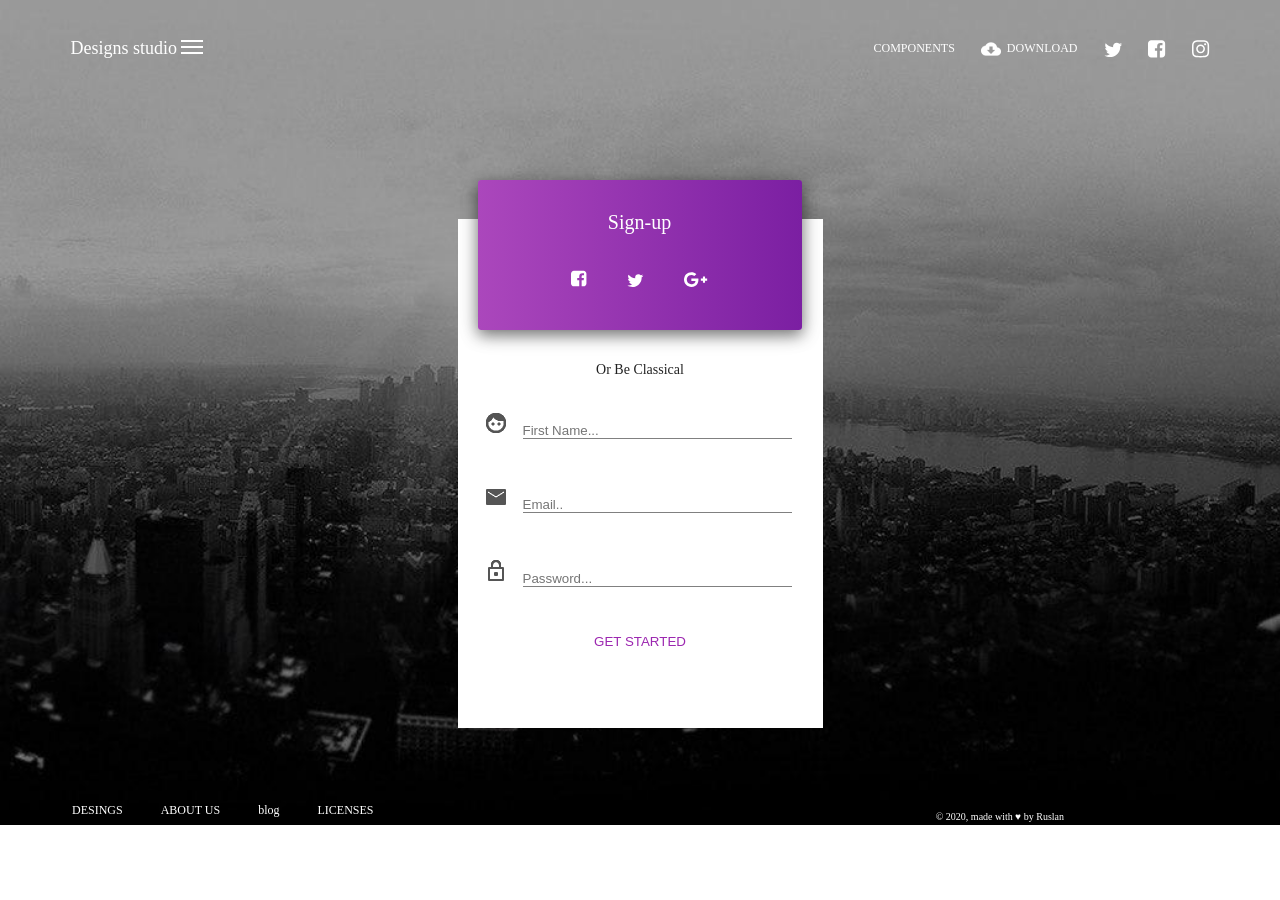
<file: index.html>
<!DOCTYPE html>
<html lang="en" dir="ltr">
  <head>
    <meta charset="utf-8">
    <meta name="viewport" content="width=device-width">

  <!--  <meta http-equiv="refresh" content="20"/>-->
    <title></title>
<link rel="stylesheet" href="css/style.css">
  </head>
  <body>
    <div class="middle">
    <header>
      <div id="logo">
        Designs studio
        <nav id="menu"></nav>
  </div>
      <a  href="#"> <svg  width="22" height="14" viewBox="0 0 22 14" fill="none" xmlns="http://www.w3.org/2000/svg">
<rect width="22" height="2" fill="white"/>
<rect y="6" width="22" height="2" fill="white"/>
<rect y="12" width="22" height="2" fill="white"/>
</svg> </a>
        <nav id="top-menu">
            <a href="#">COMPONENTS</a>
            <a href="#"><img class="dowload-icon" src="Image/ICON.png" alt="">DOWNLOAD</a>
            <a href="#"><svg class="red" width="19" height="15" viewBox="0 0 19 15" fill="none" xmlns="http://www.w3.org/2000/svg">
<path d="M18.0804 2.41071C17.5818 3.13988 16.9792 3.76116 16.2723 4.27455C16.2798 4.37872 16.2835 4.53497 16.2835 4.7433C16.2835 5.71057 16.1421 6.67783 15.8594 7.64509C15.5766 8.60491 15.1451 9.52753 14.5647 10.4129C13.9918 11.2984 13.3073 12.0833 12.5112 12.7679C11.715 13.4449 10.7552 13.9881 9.6317 14.3973C8.50818 14.7991 7.30655 15 6.02679 15C4.01042 15 2.16518 14.4606 0.491071 13.3817C0.751488 13.4115 1.04167 13.4263 1.36161 13.4263C3.03571 13.4263 4.52753 12.9129 5.83705 11.8862C5.0558 11.8713 4.3564 11.6332 3.73884 11.1719C3.12128 10.7031 2.69717 10.1079 2.46652 9.38616C2.71205 9.42336 2.93899 9.44196 3.14732 9.44196C3.46726 9.44196 3.78348 9.40104 4.09598 9.3192C3.26265 9.14807 2.57068 8.73512 2.02009 8.08036C1.47693 7.41815 1.20536 6.65179 1.20536 5.78125V5.73661C1.71131 6.01935 2.25446 6.17188 2.83482 6.1942C2.34375 5.86682 1.95312 5.43899 1.66295 4.91071C1.37277 4.38244 1.22768 3.80952 1.22768 3.19196C1.22768 2.5372 1.39137 1.9308 1.71875 1.37277C2.61905 2.4814 3.7128 3.37054 5 4.04018C6.29464 4.70238 7.67857 5.07068 9.15179 5.14509C9.09226 4.86235 9.0625 4.58705 9.0625 4.3192C9.0625 3.32217 9.4122 2.47396 10.1116 1.77455C10.8185 1.06771 11.6704 0.714285 12.6674 0.714285C13.7091 0.714285 14.5871 1.09375 15.3013 1.85268C16.1124 1.69643 16.875 1.40625 17.5893 0.982143C17.314 1.8378 16.7857 2.5 16.0045 2.96875C16.6964 2.89435 17.3884 2.70833 18.0804 2.41071Z" fill="white"/>
</svg>
</a>
            <a href="#"><img  src="Image/iconfacebook.svg" alt=""></a>
            <a href="#"><img src="Image/iconinstagram.svg" alt=""></a>
            <!--  <i class="iconinstagram "></i>-->
        </nav>
    </header>

</div>
  <div id="sign-up">
      <div class="sign-header">
        <h1> Sign-up</h1>
          <div class="sign-icon">
            <a href="#">
          <svg width="16" height="17" viewBox="0 0 16 17" fill="none" xmlns="http://www.w3.org/2000/svg">
                     <path d="M12.5357 0.857143C13.3326 0.857143 14.0123 1.14174 14.5748 1.71094C15.144 2.27344 15.4286 2.95313 15.4286 3.75V13.3929C15.4286 14.1897 15.144 14.8694 14.5748 15.4319C14.0123 16.0011 13.3326 16.2857 12.5357 16.2857H10.6473V10.3092H12.6462L12.9475 7.97879H10.6473V6.49219C10.6473 6.11719 10.7243 5.83594 10.8783 5.64844C11.0391 5.46094 11.3471 5.36719 11.8025 5.36719L13.0279 5.35714V3.2779C12.606 3.21763 12.01 3.1875 11.24 3.1875C10.3292 3.1875 9.59933 3.45536 9.05022 3.99107C8.50781 4.52679 8.23661 5.28348 8.23661 6.26116V7.97879H6.22768V10.3092H8.23661V16.2857H2.89286C2.09598 16.2857 1.41295 16.0011 0.84375 15.4319C0.28125 14.8694 0 14.1897 0 13.3929V3.75C0 2.95313 0.28125 2.27344 0.84375 1.71094C1.41295 1.14174 2.09598 0.857143 2.89286 0.857143H12.5357Z" fill="white"/>
                     </svg>
                     </a>
                     <a href="#">
                     <svg width="17" height="13" viewBox="0 0 17 13" fill="none" xmlns="http://www.w3.org/2000/svg">
  <path d="M16.2723 1.66964C15.8237 2.32589 15.2812 2.88504 14.6451 3.3471C14.6518 3.44085 14.6551 3.58147 14.6551 3.76897C14.6551 4.63951 14.5279 5.51004 14.2734 6.38058C14.019 7.24442 13.6306 8.07478 13.1083 8.87165C12.5926 9.66853 11.9766 10.375 11.26 10.9911C10.5435 11.6004 9.67969 12.0893 8.66853 12.4576C7.65737 12.8192 6.57589 13 5.42411 13C3.60937 13 1.94866 12.5145 0.441964 11.5435C0.676339 11.5703 0.9375 11.5837 1.22545 11.5837C2.73214 11.5837 4.07478 11.1217 5.25335 10.1975C4.55022 10.1842 3.92076 9.96987 3.36496 9.55469C2.80915 9.13281 2.42746 8.5971 2.21987 7.94754C2.44085 7.98103 2.64509 7.99777 2.83259 7.99777C3.12054 7.99777 3.40513 7.96094 3.68638 7.88728C2.93638 7.73326 2.31362 7.36161 1.81808 6.77232C1.32924 6.17634 1.08482 5.48661 1.08482 4.70312V4.66295C1.54018 4.91741 2.02902 5.05469 2.55134 5.07478C2.10938 4.78013 1.75781 4.39509 1.49665 3.91964C1.23549 3.4442 1.10491 2.92857 1.10491 2.37277C1.10491 1.78348 1.25223 1.23772 1.54688 0.735491C2.35714 1.73326 3.34152 2.53348 4.5 3.13616C5.66518 3.73214 6.91071 4.06362 8.23661 4.13058C8.18304 3.87612 8.15625 3.62835 8.15625 3.38728C8.15625 2.48995 8.47098 1.72656 9.10045 1.0971C9.73661 0.460938 10.5033 0.142857 11.4007 0.142857C12.3382 0.142857 13.1283 0.484375 13.7712 1.16741C14.5011 1.02679 15.1875 0.765625 15.8304 0.383928C15.5826 1.15402 15.1071 1.75 14.404 2.17188C15.0268 2.10491 15.6496 1.9375 16.2723 1.66964Z" fill="white"/>
  </svg></a>
  <a href="#">
  <svg width="24" height="15" viewBox="0 0 24 15" fill="none" xmlns="http://www.w3.org/2000/svg">
                  <path d="M14.4342 7.74219C14.4342 9.13504 14.1429 10.3772 13.5603 11.4688C12.9777 12.5536 12.1473 13.4007 11.0692 14.01C9.99107 14.6261 8.75558 14.9342 7.36272 14.9342C6.36496 14.9342 5.41071 14.74 4.5 14.3516C3.58929 13.9632 2.8058 13.4408 2.14955 12.7846C1.4933 12.1283 0.970982 11.3449 0.582589 10.4342C0.194196 9.52344 0 8.5692 0 7.57143C0 6.57366 0.194196 5.61942 0.582589 4.70871C0.970982 3.79799 1.4933 3.01451 2.14955 2.35826C2.8058 1.70201 3.58929 1.17969 4.5 0.791294C5.41071 0.402902 6.36496 0.208706 7.36272 0.208706C9.2779 0.208706 10.9219 0.851562 12.2946 2.13728L10.2958 4.0558C9.51228 3.29911 8.5346 2.92076 7.36272 2.92076C6.53906 2.92076 5.77567 3.12835 5.07254 3.54353C4.37612 3.95871 3.82366 4.52455 3.41518 5.24107C3.0067 5.95089 2.80246 6.72768 2.80246 7.57143C2.80246 8.41518 3.0067 9.19531 3.41518 9.91183C3.82366 10.6217 4.37612 11.1842 5.07254 11.5993C5.77567 12.0145 6.53906 12.2221 7.36272 12.2221C7.91853 12.2221 8.42746 12.1451 8.88951 11.9911C9.35826 11.8371 9.7433 11.6462 10.0446 11.4185C10.346 11.1842 10.6071 10.9196 10.8281 10.625C11.0558 10.3304 11.2199 10.0525 11.3203 9.79129C11.4275 9.53013 11.5011 9.28237 11.5413 9.04799H7.36272V6.51674H14.3136C14.394 6.93862 14.4342 7.3471 14.4342 7.74219ZM23.1429 6.51674V8.62612H21.0435V10.7254H18.9342V8.62612H16.8348V6.51674H18.9342V4.41741H21.0435V6.51674H23.1429Z" fill="white"/>
                  </svg>
                  </a>
                </div>
      </div>
    <p class="Classical">  Or Be Classical</p>
      <form class=""  action="file://C:/html/webskola/html/19.05.2020.html" method="post">

<label for="Username">
   <img src="Image/face.png" alt="face-image">
 </label>
<input id="username" class="underline" type="text" name="username" placeholder="First Name..."><br>
<label for="email">
     <img src="Image/email.png" alt="email-image">
</label>
<input id="Email" class="underline" type="text" name="username" placeholder="Email.."><br>
<label for="password">
     <img src="Image/password.png" alt="password-image">
   </label>
<input id="password" class="underline" type="password" name="username" placeholder="Password...">
  <!--<input class="sub" type="submit" name="sub" value="GET STARTED">-->

  <button class="sub" type="submit" name="sub">
    <!--<img src="Image/face.png" alt="face-image">--> GET STARTED </button>

  </form>
</div>
<footer>
  <nav id="fot-menu">
    <a href="#">DESINGS</a>
    <a href="#">ABOUT US</a>
    <a href="#">blog</a>
    <a href="#">LICENSES</a>
      <p>&copy; 2020, made with &hearts; by Ruslan</p>
  </nav>

</footer>
</body>
</html>
</file>
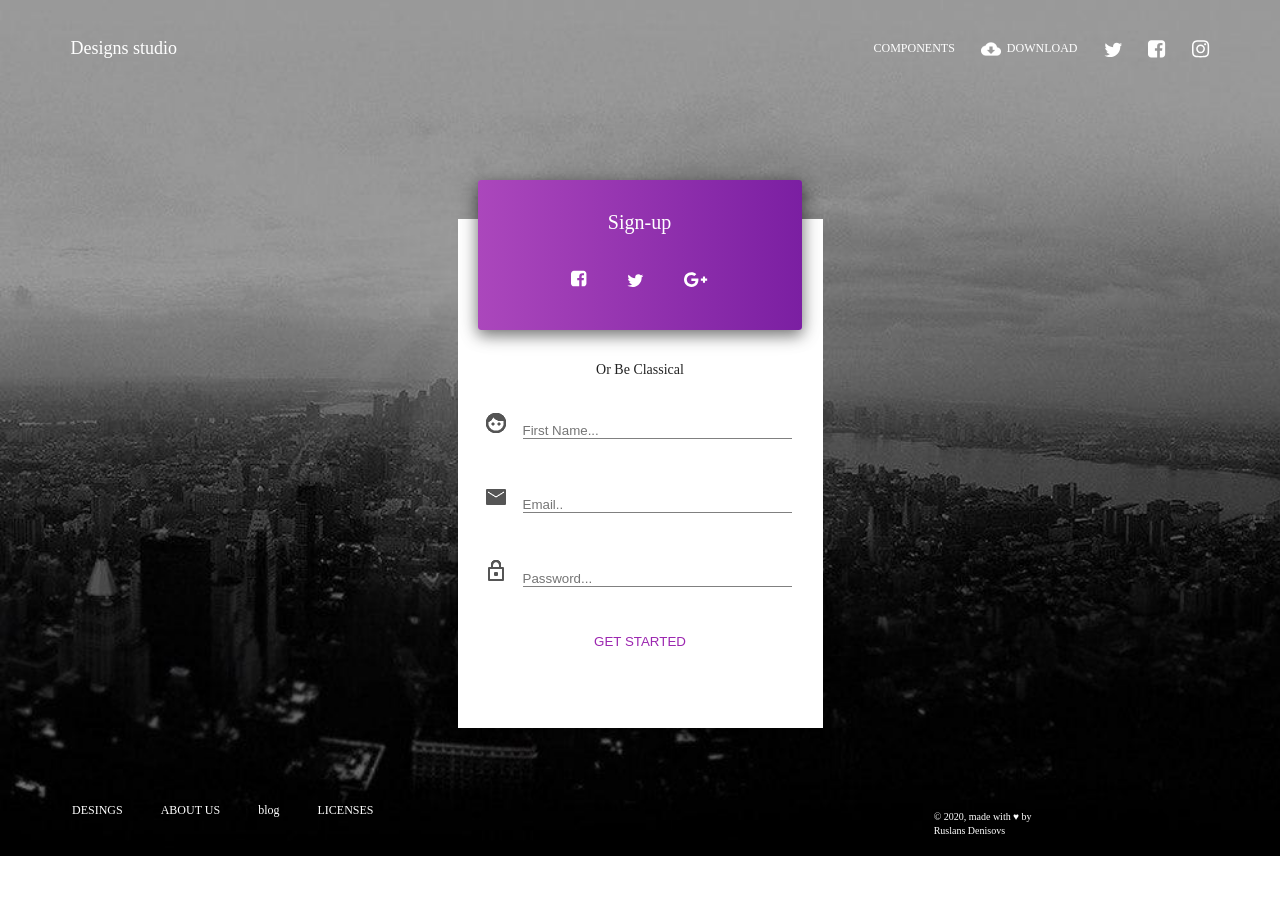
<file: 19.05.2020.html>
<!DOCTYPE html>
<html lang="ru" dir="ltr">
  <head>
    <meta charset="utf-8">
  <!--  <meta http-equiv="refresh" content="20"/>-->
    <title></title>
<link rel="stylesheet" href="css/style.css">
  </head>
  <body>
    <header>
      <div id="logo">
        Designs studio
      </div>
        <nav id="top-menu">
            <a href="#">COMPONENTS</a>
            <a href="#"><img class="dowload-icon" src="Image/ICON.png" alt="">DOWNLOAD</a>
            <a href="#"><svg class="red" width="19" height="15" viewBox="0 0 19 15" fill="none" xmlns="http://www.w3.org/2000/svg">
<path d="M18.0804 2.41071C17.5818 3.13988 16.9792 3.76116 16.2723 4.27455C16.2798 4.37872 16.2835 4.53497 16.2835 4.7433C16.2835 5.71057 16.1421 6.67783 15.8594 7.64509C15.5766 8.60491 15.1451 9.52753 14.5647 10.4129C13.9918 11.2984 13.3073 12.0833 12.5112 12.7679C11.715 13.4449 10.7552 13.9881 9.6317 14.3973C8.50818 14.7991 7.30655 15 6.02679 15C4.01042 15 2.16518 14.4606 0.491071 13.3817C0.751488 13.4115 1.04167 13.4263 1.36161 13.4263C3.03571 13.4263 4.52753 12.9129 5.83705 11.8862C5.0558 11.8713 4.3564 11.6332 3.73884 11.1719C3.12128 10.7031 2.69717 10.1079 2.46652 9.38616C2.71205 9.42336 2.93899 9.44196 3.14732 9.44196C3.46726 9.44196 3.78348 9.40104 4.09598 9.3192C3.26265 9.14807 2.57068 8.73512 2.02009 8.08036C1.47693 7.41815 1.20536 6.65179 1.20536 5.78125V5.73661C1.71131 6.01935 2.25446 6.17188 2.83482 6.1942C2.34375 5.86682 1.95312 5.43899 1.66295 4.91071C1.37277 4.38244 1.22768 3.80952 1.22768 3.19196C1.22768 2.5372 1.39137 1.9308 1.71875 1.37277C2.61905 2.4814 3.7128 3.37054 5 4.04018C6.29464 4.70238 7.67857 5.07068 9.15179 5.14509C9.09226 4.86235 9.0625 4.58705 9.0625 4.3192C9.0625 3.32217 9.4122 2.47396 10.1116 1.77455C10.8185 1.06771 11.6704 0.714285 12.6674 0.714285C13.7091 0.714285 14.5871 1.09375 15.3013 1.85268C16.1124 1.69643 16.875 1.40625 17.5893 0.982143C17.314 1.8378 16.7857 2.5 16.0045 2.96875C16.6964 2.89435 17.3884 2.70833 18.0804 2.41071Z" fill="white"/>
</svg>
</a>
            <a href="#"><img  src="Image/iconfacebook.svg" alt=""></a>
            <a href="#"><img src="Image/iconinstagram.svg" alt=""></a>
            <!--  <i class="iconinstagram "></i>-->
        </nav>
    </header>

  <div id="sign-up">
      <div class="sign-header">
        <h1> Sign-up</h1>
          <div class="sign-icon">
            <a href="#">
          <svg width="16" height="17" viewBox="0 0 16 17" fill="none" xmlns="http://www.w3.org/2000/svg">
                     <path d="M12.5357 0.857143C13.3326 0.857143 14.0123 1.14174 14.5748 1.71094C15.144 2.27344 15.4286 2.95313 15.4286 3.75V13.3929C15.4286 14.1897 15.144 14.8694 14.5748 15.4319C14.0123 16.0011 13.3326 16.2857 12.5357 16.2857H10.6473V10.3092H12.6462L12.9475 7.97879H10.6473V6.49219C10.6473 6.11719 10.7243 5.83594 10.8783 5.64844C11.0391 5.46094 11.3471 5.36719 11.8025 5.36719L13.0279 5.35714V3.2779C12.606 3.21763 12.01 3.1875 11.24 3.1875C10.3292 3.1875 9.59933 3.45536 9.05022 3.99107C8.50781 4.52679 8.23661 5.28348 8.23661 6.26116V7.97879H6.22768V10.3092H8.23661V16.2857H2.89286C2.09598 16.2857 1.41295 16.0011 0.84375 15.4319C0.28125 14.8694 0 14.1897 0 13.3929V3.75C0 2.95313 0.28125 2.27344 0.84375 1.71094C1.41295 1.14174 2.09598 0.857143 2.89286 0.857143H12.5357Z" fill="white"/>
                     </svg>
                     </a>
                     <a href="#">
                     <svg width="17" height="13" viewBox="0 0 17 13" fill="none" xmlns="http://www.w3.org/2000/svg">
  <path d="M16.2723 1.66964C15.8237 2.32589 15.2812 2.88504 14.6451 3.3471C14.6518 3.44085 14.6551 3.58147 14.6551 3.76897C14.6551 4.63951 14.5279 5.51004 14.2734 6.38058C14.019 7.24442 13.6306 8.07478 13.1083 8.87165C12.5926 9.66853 11.9766 10.375 11.26 10.9911C10.5435 11.6004 9.67969 12.0893 8.66853 12.4576C7.65737 12.8192 6.57589 13 5.42411 13C3.60937 13 1.94866 12.5145 0.441964 11.5435C0.676339 11.5703 0.9375 11.5837 1.22545 11.5837C2.73214 11.5837 4.07478 11.1217 5.25335 10.1975C4.55022 10.1842 3.92076 9.96987 3.36496 9.55469C2.80915 9.13281 2.42746 8.5971 2.21987 7.94754C2.44085 7.98103 2.64509 7.99777 2.83259 7.99777C3.12054 7.99777 3.40513 7.96094 3.68638 7.88728C2.93638 7.73326 2.31362 7.36161 1.81808 6.77232C1.32924 6.17634 1.08482 5.48661 1.08482 4.70312V4.66295C1.54018 4.91741 2.02902 5.05469 2.55134 5.07478C2.10938 4.78013 1.75781 4.39509 1.49665 3.91964C1.23549 3.4442 1.10491 2.92857 1.10491 2.37277C1.10491 1.78348 1.25223 1.23772 1.54688 0.735491C2.35714 1.73326 3.34152 2.53348 4.5 3.13616C5.66518 3.73214 6.91071 4.06362 8.23661 4.13058C8.18304 3.87612 8.15625 3.62835 8.15625 3.38728C8.15625 2.48995 8.47098 1.72656 9.10045 1.0971C9.73661 0.460938 10.5033 0.142857 11.4007 0.142857C12.3382 0.142857 13.1283 0.484375 13.7712 1.16741C14.5011 1.02679 15.1875 0.765625 15.8304 0.383928C15.5826 1.15402 15.1071 1.75 14.404 2.17188C15.0268 2.10491 15.6496 1.9375 16.2723 1.66964Z" fill="white"/>
  </svg></a>
  <a href="#">
  <svg width="24" height="15" viewBox="0 0 24 15" fill="none" xmlns="http://www.w3.org/2000/svg">
                  <path d="M14.4342 7.74219C14.4342 9.13504 14.1429 10.3772 13.5603 11.4688C12.9777 12.5536 12.1473 13.4007 11.0692 14.01C9.99107 14.6261 8.75558 14.9342 7.36272 14.9342C6.36496 14.9342 5.41071 14.74 4.5 14.3516C3.58929 13.9632 2.8058 13.4408 2.14955 12.7846C1.4933 12.1283 0.970982 11.3449 0.582589 10.4342C0.194196 9.52344 0 8.5692 0 7.57143C0 6.57366 0.194196 5.61942 0.582589 4.70871C0.970982 3.79799 1.4933 3.01451 2.14955 2.35826C2.8058 1.70201 3.58929 1.17969 4.5 0.791294C5.41071 0.402902 6.36496 0.208706 7.36272 0.208706C9.2779 0.208706 10.9219 0.851562 12.2946 2.13728L10.2958 4.0558C9.51228 3.29911 8.5346 2.92076 7.36272 2.92076C6.53906 2.92076 5.77567 3.12835 5.07254 3.54353C4.37612 3.95871 3.82366 4.52455 3.41518 5.24107C3.0067 5.95089 2.80246 6.72768 2.80246 7.57143C2.80246 8.41518 3.0067 9.19531 3.41518 9.91183C3.82366 10.6217 4.37612 11.1842 5.07254 11.5993C5.77567 12.0145 6.53906 12.2221 7.36272 12.2221C7.91853 12.2221 8.42746 12.1451 8.88951 11.9911C9.35826 11.8371 9.7433 11.6462 10.0446 11.4185C10.346 11.1842 10.6071 10.9196 10.8281 10.625C11.0558 10.3304 11.2199 10.0525 11.3203 9.79129C11.4275 9.53013 11.5011 9.28237 11.5413 9.04799H7.36272V6.51674H14.3136C14.394 6.93862 14.4342 7.3471 14.4342 7.74219ZM23.1429 6.51674V8.62612H21.0435V10.7254H18.9342V8.62612H16.8348V6.51674H18.9342V4.41741H21.0435V6.51674H23.1429Z" fill="white"/>
                  </svg>
                  </a>
                </div>
      </div>
    <p class="Classical">  Or Be Classical</p>
      <form class=""  action="file://C:/html/webskola/html/19.05.2020.html" method="post">

<label for="Username">
   <img src="Image/face.png" alt="face-image">
 </label>
<input id="username" class="underline" type="text" name="username" placeholder="First Name..."><br>
<label for="email">
     <img src="Image/email.png" alt="email-image">
</label>
<input id="Email" class="underline" type="text" name="username" placeholder="Email.."><br>
<label for="password">
     <img src="Image/password.png" alt="password-image">
   </label>
<input id="password" class="underline" type="password" name="username" placeholder="Password...">
  <!--<input class="sub" type="submit" name="sub" value="GET STARTED">-->

  <button class="sub" type="submit" name="sub">
    <!--<img src="Image/face.png" alt="face-image">--> GET STARTED </button>

  </form>
</div>
<footer>
  <nav id="fot-menu">
    <a href="#">DESINGS</a>
    <a href="#">ABOUT US</a>
    <a href="#">blog</a>
    <a href="#">LICENSES</a>
  </nav>
  <p>&copy; 2020, made with &hearts; by Ruslans Denisovs</p>
</footer>
</body>
</html>
</file>
<file: css/style.css>
body {
  background: url('../Image/br.png');
background-repeat: no-repeat;
background-size: cover;
  max-width:1440px;
}

a{
  text-decoration: none;

}
/*
#logo {
    position:relative;
    top:50px;
}
h1 {
    position: absolute;
    bottom:100px;
    right:50px;
    color: white;
    font-size: 18px;
}
*/
header{
max-width: 1139px;
margin:38px auto 0 auto;
display: block;
}
@media screen and (max-width: 768px){
  body{
     margin: 0;

   }
  .middle{
    width:768px;

  /*  background-color: green;*/
  }
  header{
  width:768px;
  height: 70px;
  background: rgba(0, 0, 0, 0.4);
  margin: auto;

}
#logo,  #top-menu  {
  margin: 24px 24px 24px 24px;
}
footer{
     min-width: 425px;
   max-width: 768px;
   height: 63px;
   margin: 74px auto 28px;
   display: block;
 }
 #foot-menu{
  display: flex;
  justify-content: flex-start;
  margin-left: 40px;
}
 footer p{
   margin-top: 31px;
   text-align: center;
 }
 }
@media only screen and (max-width : 425px) {
  body{
        margin: 0;
        min-width: 425px;
      }
      .menu{
        float: right;
        margin-top: 20px;
        margin-right: 25px;
        width: 22px;
        height: 14px;
        }
        #menu{
          background: #FFFFFF;
          top:50px;
        margin-right:  640px;
        }
        #top-menu{
   display: none;
   }
   #foot-menu{
     display: flex;
     justify-content: center;
   }
 }

#logo {
display: inline-block;
    color: white;
    font-size: 18px;
}
#top-menu {
  float: right;

}
/*
.iconinstagram::before{
  content: url('../Image/iconinstagram.svg');*/

#top-menu a {
  font-family: Roboto;
font-style: normal;
font-weight: normal;
font-size: 12px;
line-height: 14px;

color: #FFFFFF;
margin-left: 22px;
}
.dowload-icon{
  margin-right: 6px;
}
#top-menu img, #top-menu svg {
  vertical-align:middle;
}

/*
.red path{
  fill:red;
}*/
.sign-header {
    position:relative;
    top: -39px;
    left: 20px;
    width: 324px;
    height: 150px;
    background: linear-gradient(90deg, #AB47BC 0%, #7B1FA2 100%);
    box-shadow: 0px 4px 25px rgba(0, 0, 0, 0.12), 0px 5px 15px rgba(0, 0, 0, 0.5);
    border-radius: 3px;

}
/*
    Form elements styles
*/
#sign-up {
    background-color:white;
    width: 365px;
    height: 509px;
    margin: 160px auto 0;
}
.sign-header h1{

  font-family: Roboto;
font-style: normal;
font-weight: normal;
font-size: 20px;
line-height: 23px;
padding-top: 31px;
text-align: center;


/* identical to box height */

color: #FFFFFF;
}
.Classical{
  text-align: center;
font-family: Roboto;
font-style: normal;
font-weight: normal;
font-size: 14px;
line-height: 16px;
/* identical to box height */
color: rgba(0, 0, 0, 0.87);
text-align: center;
margin-top: -7px;
margin-bottom: 33px;
}
.underline {
    border: none;
    border-bottom: 1px solid grey;
}
.sub {
    background: transparent;
    border: none;
    color: #9C27B0;
    display: flex;
    margin: 0 auto 0 auto;
}
.sign-icon{
  margin-top: 36px;
  text-align: center;
}
.sign-icon a{
  margin-left: 18px;
  margin-right: 18px;
}
#sign-up form label{
  margin-left: 26px;
  width: 28px;
}
#sign-up form input{
  width: 269px;
  margin-left:11px;
  margin-bottom: 46px;
  padding: 0;
}
footer{
  width: 1136px;
  margin: 72px auto 0;
  display: flex;
  justify-content: space-between;


}
#fot-menu{
  width: 1136px;
  height: 17px;

}
#fot-menu a{

  font-family: Roboto;

font-weight: 500;
font-size: 12px;
line-height: 14px;
margin-right: 34px;
color: #FFFFFF;
left: 160px;
}
footer p{
float: right;
font-weight: normal;
font-size: 10px;
line-height: 14px;
padding-right: 144px;
color: #FFFFFF;
}
</file>
